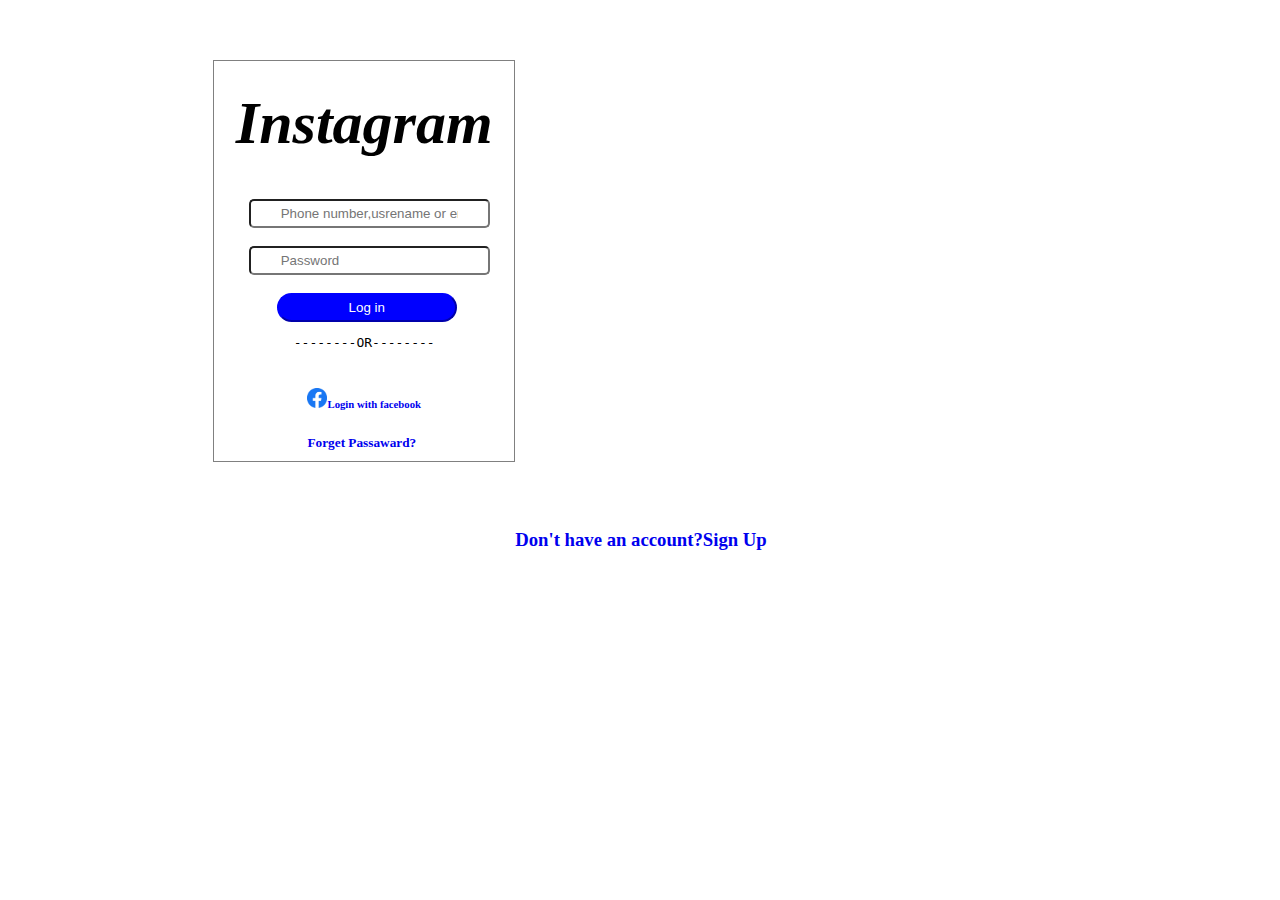
<file: login.html>
<!DOCTYPE html>
<html>
<head>
	<title>Login Page</title>
	<link rel="stylesheet" type="text/css" href="login.css">
</head>
<body>
	<div class="login"> 
		<form >
	<h1 id="h1"><i>Instagram </i></h1>
	<input id="ip" type="text username email" name="username" placeholder="Phone number,usrename or email" required=""><br>
	<input  id="ip1" type="password" name="password" placeholder="Password" required=""><br>
<button>Log in</button>
 <span><pre>--------OR--------</pre></span>
 <a href="#"> <h6> <img src="facebook.png"   width="20px"><b>Login with facebook</b></h6>
 	<h5><b id="fp">Forget Passaward?</b></h5>
</form></div>
<section>
 
	<h3>Don't have an account?<a style="text-decoration: none;" href="#">Sign Up</a></h3>
 
</section>
</body>
</html>
</file>
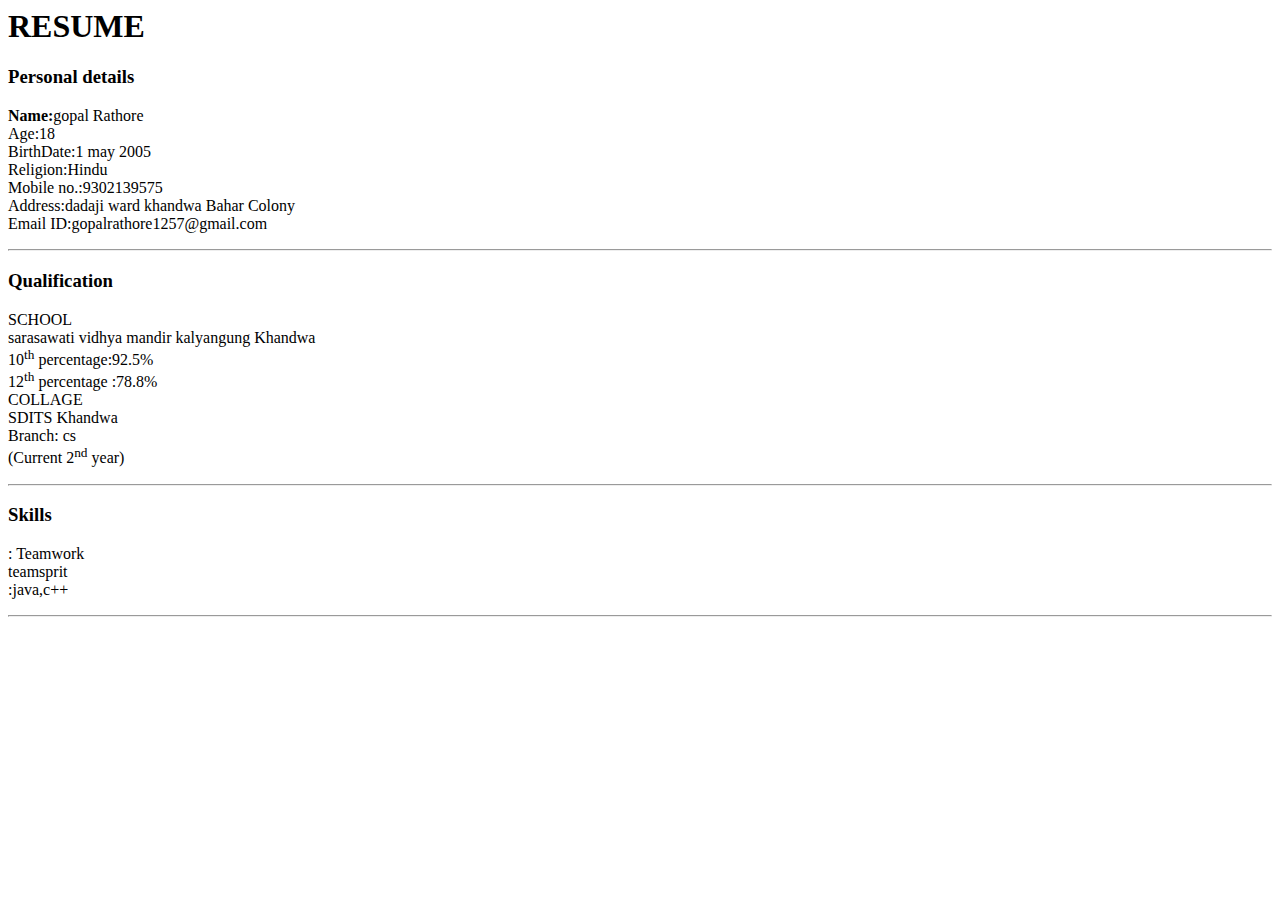
<file: resume.html>
<html>
<head>
<title>RESUME PRO</title>
</head>
<body>
<h1> RESUME</h1>
<h3>Personal details</h3>
<p>
<b>Name:</b>gopal Rathore
<br>
Age:18
<br>
 BirthDate:1 may 2005
<br>
Religion:Hindu<br>
Mobile no.:9302139575
<br>
Address:dadaji ward khandwa

Bahar Colony<br>
 Email ID:gopalrathore1257@gmail.com
</p>
<hr>
<h3>Qualification</h3>
<p>
 SCHOOL 
<br>
sarasawati vidhya mandir kalyangung  Khandwa<br>
10<sup>th</sup> percentage:92.5%<br>
12<sup>th</sup>  percentage :78.8%<br>
COLLAGE<br>
SDITS  Khandwa <br>
Branch: cs 
<br>
(Current 2<sup>nd</sup> year)
<hr>
<h3>Skills</h3>
<p>
: Teamwork <br>
 teamsprit <br>
:java,c++
<hr>
<br>
</body>
<html/>
</file>
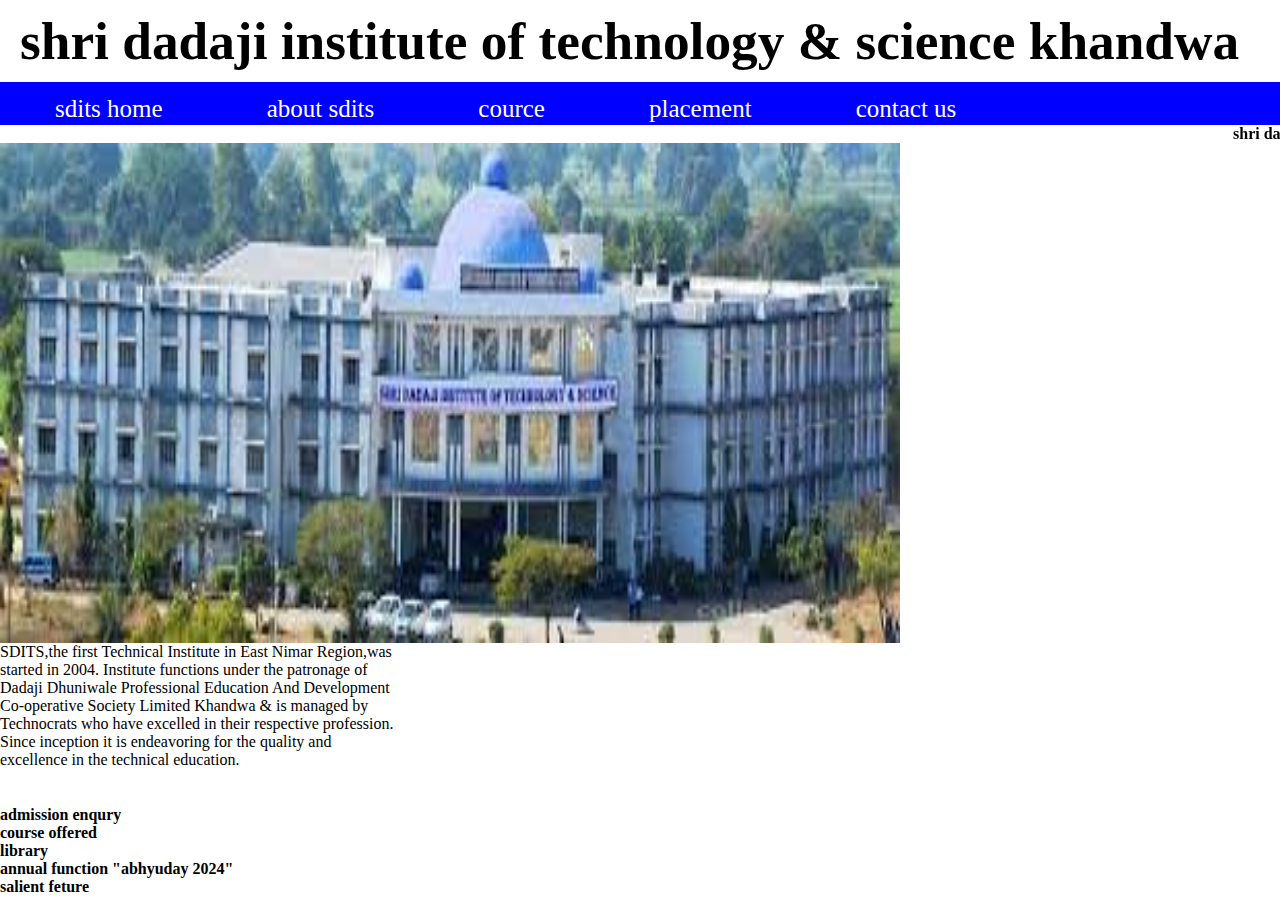
<file: sdits home.html>
<html>
     <head>
     <title>SDTIS home</title>
     <meta charset="utf-8">
     <meta name="viewport" content="width=device-width,intial-scale=1.0">
     <meta name="sdits collage,sditsengineering collage">
     <meta name="author" content="gopal rathore">
     <link rel="stylesheet" type="text/css"href="collage.css">
     </head>
     <body>
           <header>
          <div class="cen"><h1>  shri dadaji institute of
          technology & science khandwa</h1></div>
         </header>
                 <div class="header2">
                      <a href="sdits home.html"> sdits home</a>
                      <a href="about sdits.html">about sdits</a>
                      <a href="skilll.html"> cource</a>
                      <a href="project.html"> placement </a>
                      <a href="contact.html">contact us</a>
                      
                     </div>

           <marquee><h4> shri dadaji intitute of tecnology & science khandwa (mp) </h4></marquee>
          <main>

<div class"collage1">
           <div style="heght: 50vh;
 width: 100%;">
       </div>
      </div>
  </main>
<div class="contanor">
<div id="><abt"><img src="clg.jpg" height="500px" width="900px"></div>




   <div style="width: 400px">
<p>SDITS,the first Technical Institute in East Nimar Region,was started in 2004. 
Institute functions under the patronage of Dadaji Dhuniwale Professional Education And Development Co-operative Society Limited Khandwa & is managed by
 Technocrats who have excelled in their respective profession. Since inception it is endeavoring for the quality and excellence in the technical education.</p>

</div>

<div style="display: flex;positionabsolute;left: 70%;top:80%; background-color; purple; color: white;align-items: center;
padding: 5px 20px;"><h2>important notice</h2></div>
<div class=notice">
          <h4> admission enqury<br>
course offered<br>
library<br>
annual function "abhyuday 2024"<br>
salient feture<br>
</div>



</body>
    </html>
</file>
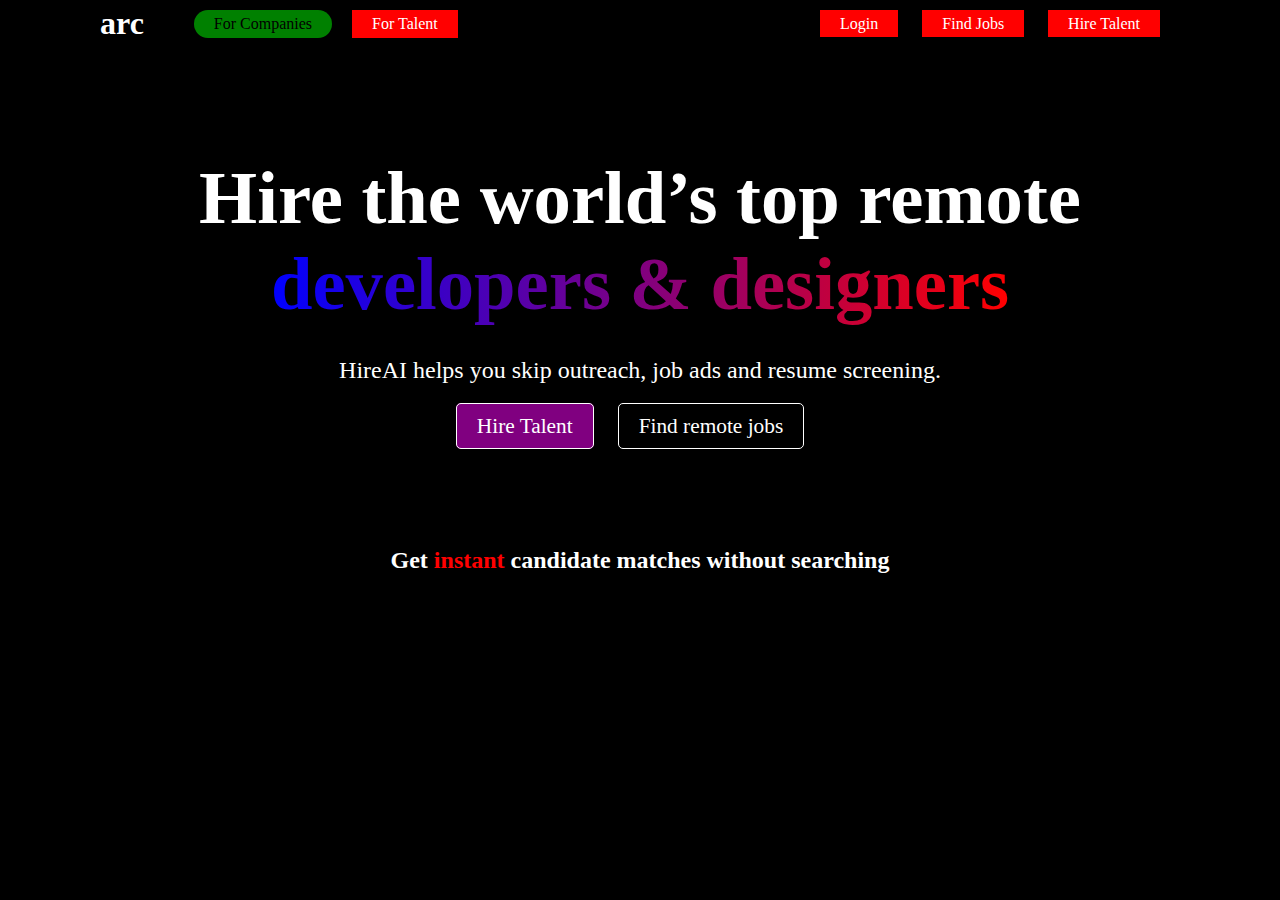
<file: sir.html>
﻿<!DOCTYPE html>
<html lang="en">

<head>
    <title>arc</title>
    <link href="sir.css" rel="stylesheet" />
</head>

<body>
    <header>
        <div id="logolink">
            <h1>arc</h1>
            <a class="active" href="index.html">For Companies</a>
            <a href="fortalent.html">For Talent</a>
        </div>

        <div>
            <a href="#">Login</a>
            <a href="#">Find Jobs</a>
            <a href="#">Hire Talent</a>
        </div>
    </header>
    <main>
        <section>
            <h1>Hire the world’s top remote</h1>
            <h1 class="grad">developers & designers</h1>
            <p>
                HireAI helps you skip outreach, job ads and resume screening.
            </p>
            <div id="btn">
                <a class="bg-p" href="#">Hire Talent</a>
                <a href="#">Find remote jobs</a>
            </div>

        </section>

    </main>
    <h2 class="center">
        Get <span class="text-red">instant</span> candidate matches without searching
    </h2>
</body>

</html>
</file>
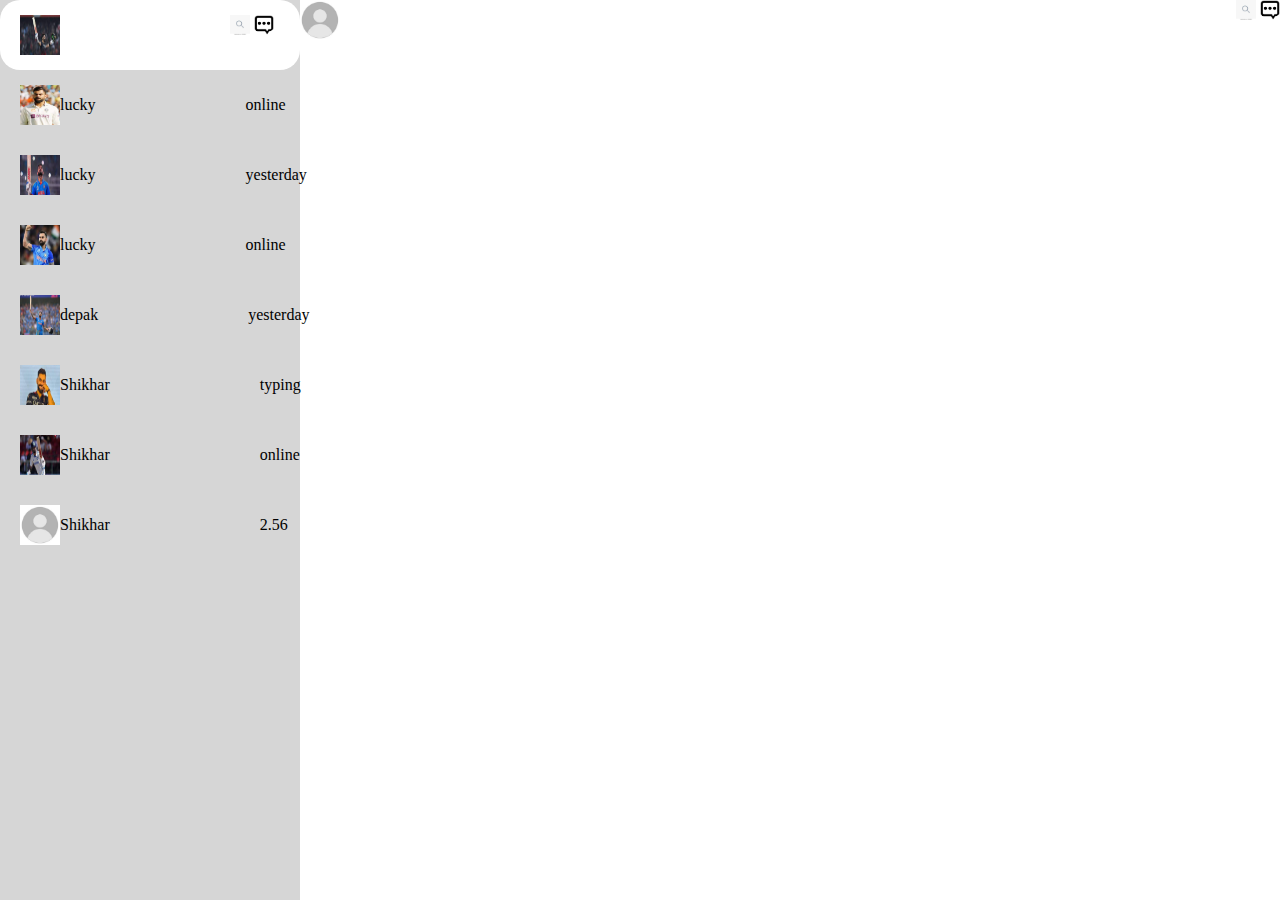
<file: whatsapp (1).html>
<!DOCTYPE html>
<html>
<head>
	<title>Whatsapp Web</title>
	<link rel="stylesheet" type="text/css" href="whatsapp.css">
</head>
<body>
<main>
	<aside>
		<div class="jay">
	  <div class="main1">
	  	
	  
		<div class="asidemain">
			<img src="a1.jpg" height="40px" width="40px" >
		</div>
		<div class="asidemain2">
			<img src="search1.png" height="20px" width="20px">
		 
			<img src="massage.png" height="20px" width="20px">
		</div>
	 </div>
	
</div>
	 <div class="main1">
	  	
	  
		<div class="asidemain">
			<img src="a2.jpg" height="40px" width="40px" >
			<span>lucky</span>
		</div>
		<div class="asidemain1">
			 <span>online</span>
		</div>
	 </div>
	  <div class="main1">
	  	
	  
		<div class="asidemain">
			<img src="a3.jpg" height="40px" width="40px" >
			<span>lucky</span>
		</div>
		<div class="asidemain1">
			 <span>yesterday</span>
		</div>
	 </div>
	  <div class="main1">
	  	
	  
		<div class="asidemain">
			<img src="a4.jpg" height="40px" width="40px" >
			<span>lucky</span>
		</div>
		<div class="asidemain1">
			 <span>online</span>
		</div>
	 </div>
	  <div class="main1">
	  	
	  
		<div class="asidemain">
			<img src="a5.jpg" height="40px" width="40px" >
			<span>depak</span>
		</div>
		<div class="asidemain1">
			 <span>yesterday</span>
		</div>
	 </div>
	  <div class="main1">
	  	
	  
		<div class="asidemain">
			<img src="a6.jpg" height="40px" width="40px" >
			<span>Shikhar</span>
		</div>
		<div class="asidemain1">
			 <span>typing</span>
		</div>
	 </div>
	  <div class="main1">
	  	
	  
		<div class="asidemain">
			<img src="a7.jpg" height="40px" width="40px" >
			<span>Shikhar</span>
		</div>
		<div class="asidemain1">
			 <span>online</span>
		</div>
	 </div>
	  <div class="main1">
	  	
	  
		<div class="asidemain">
			<img src="what.png" height="40px" width="40px" >
			<span>Shikhar</span>
		</div>
		<div class="asidemain1">
			 <span>2.56</span>
		</div>
	 </div>
	 
   </aside>
   
  <div class="main12">
  	<div class="main11">
			<img src="what.png" height="40px" width="40px" >
		</div>
		<div class="main13">
			<img src="search1.png" height="20px" width="20px">
		 
			<img src="massage.png" height="20px" width="20px">
		</div>

  	
  </div>
 
</main>
</body>
</html>
</file>
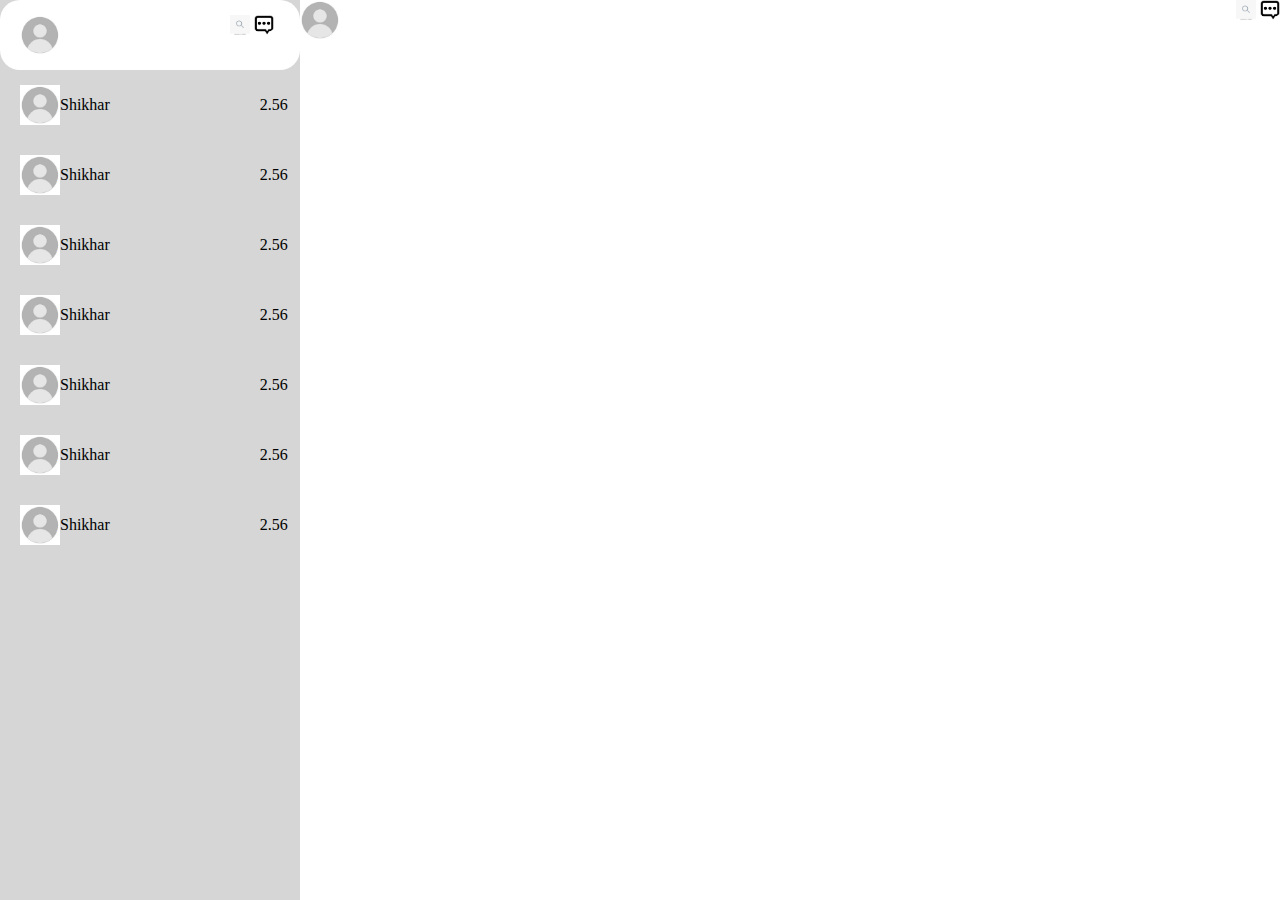
<file: whatsapp.html>
<!DOCTYPE html>
<html>
<head>
	<title>Whatsapp Web</title>
	<link rel="stylesheet" type="text/css" href="whatsapp.css">
</head>
<body>
<main>
	<aside>
		<div class="jay">
	  <div class="main1">
	  	
	  
		<div class="asidemain">
			<img src="what.png" height="40px" width="40px" >
		</div>
		<div class="asidemain2">
			<img src="search1.png" height="20px" width="20px">
		 
			<img src="massage.png" height="20px" width="20px">
		</div>
	 </div>
	
</div>
	 <div class="main1">
	  	
	  
		<div class="asidemain">
			<img src="what.png" height="40px" width="40px" >
			<span>Shikhar</span>
		</div>
		<div class="asidemain1">
			 <span>2.56</span>
		</div>
	 </div>
	  <div class="main1">
	  	
	  
		<div class="asidemain">
			<img src="what.png" height="40px" width="40px" >
			<span>Shikhar</span>
		</div>
		<div class="asidemain1">
			 <span>2.56</span>
		</div>
	 </div>
	  <div class="main1">
	  	
	  
		<div class="asidemain">
			<img src="what.png" height="40px" width="40px" >
			<span>Shikhar</span>
		</div>
		<div class="asidemain1">
			 <span>2.56</span>
		</div>
	 </div>
	  <div class="main1">
	  	
	  
		<div class="asidemain">
			<img src="what.png" height="40px" width="40px" >
			<span>Shikhar</span>
		</div>
		<div class="asidemain1">
			 <span>2.56</span>
		</div>
	 </div>
	  <div class="main1">
	  	
	  
		<div class="asidemain">
			<img src="what.png" height="40px" width="40px" >
			<span>Shikhar</span>
		</div>
		<div class="asidemain1">
			 <span>2.56</span>
		</div>
	 </div>
	  <div class="main1">
	  	
	  
		<div class="asidemain">
			<img src="what.png" height="40px" width="40px" >
			<span>Shikhar</span>
		</div>
		<div class="asidemain1">
			 <span>2.56</span>
		</div>
	 </div>
	  <div class="main1">
	  	
	  
		<div class="asidemain">
			<img src="what.png" height="40px" width="40px" >
			<span>Shikhar</span>
		</div>
		<div class="asidemain1">
			 <span>2.56</span>
		</div>
	 </div>
	 
   </aside>
   
  <div class="main12">
  	<div class="main11">
			<img src="what.png" height="40px" width="40px" >
		</div>
		<div class="main13">
			<img src="search1.png" height="20px" width="20px">
		 
			<img src="massage.png" height="20px" width="20px">
		</div>

  	
  </div>
 
</main>
</body>
</html>
</file>
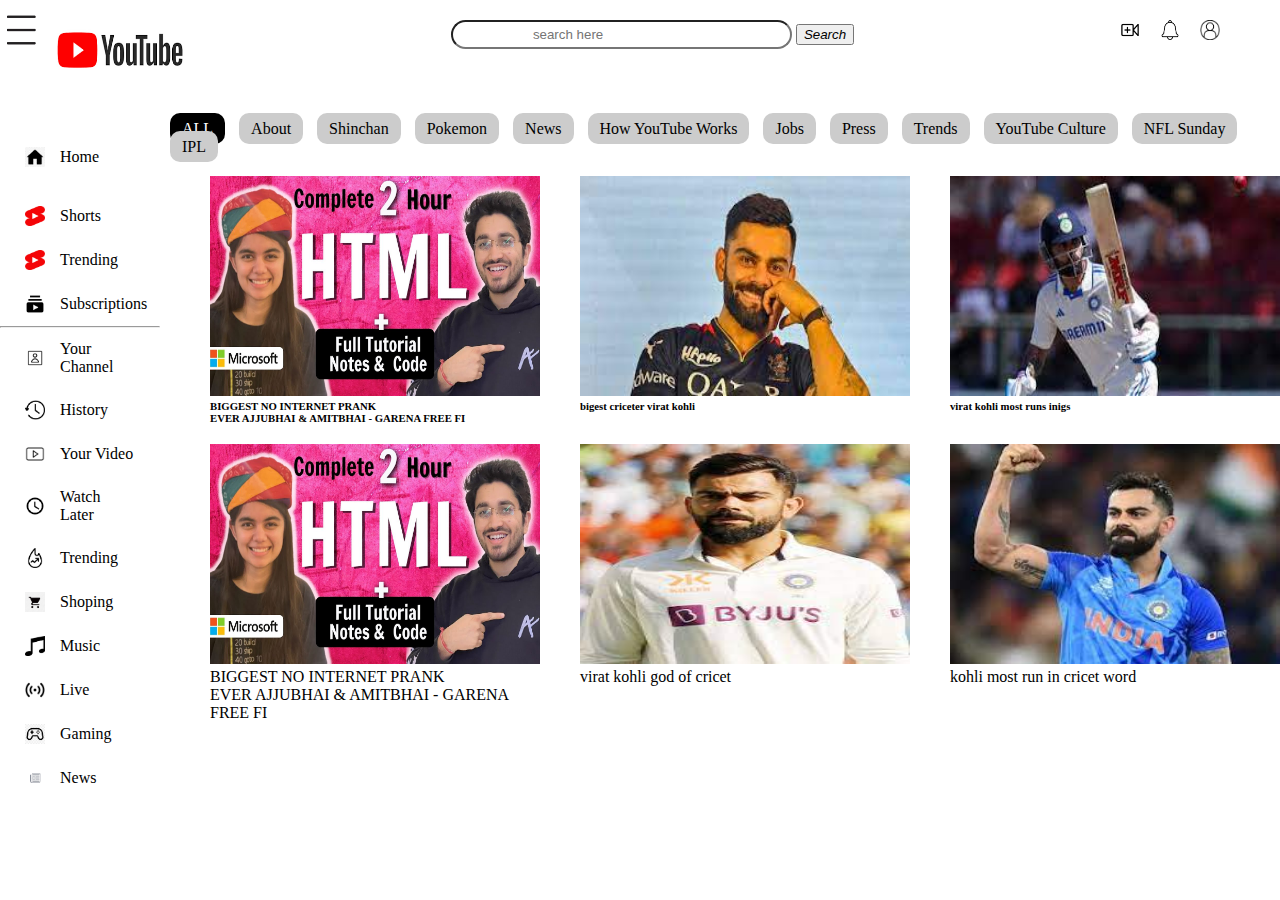
<file: youtube (1).html>
<!DOCTYPE html>
<html>
<head>
	<title>Youtube</title>
	<link rel="stylesheet" type="text/css" href="youtube.css">
</head>
<body>
	<header>
		<div class="logo">
			 <img  id="me" src="menu.png" height="60px" width="45px">
			<img  id="me1" src="youtube2.png" height="100px" width="150px">
		</div>
		<div class="search">
			<form action="">
				<input type="text" name="search" placeholder="search here">
				<button><i class="search">Search</i></button>
			</form>
		 
		</div>
		<div class="icon">
			<i class="i12"><img src="video.png" height="20px" width="20px" ></i>
			<i class="i12"><img src="bell.png"  height="20px" width="20px"></i>
			<i  class="i12"> <img src="account.png" height="20px" width="20px" ></i>
		</div>
		
	</header>
<main>
	<aside>
 <div class="nav">
      <a class="nav-link">
          <img src="home.png" height="20px" width="20px"> 
        <span>Home</span>
      </a>
  </div>
 
<div class="nav">
  <a class="nav-link ">
      <img src="short.png"  height="20px" width="20px"> 
     <span>Shorts</span>
  </a>
  <a class="nav-link">
   <img src="short.png" height="20px" width="20px" > 
     <span>Trending</span>
  </a>
  <a class="nav-link">
     <img src="subsciption.png" height="20px" width="20px" > 
     <span>Subscriptions</span>
  </a>

<hr>
<a class="nav-link">
   <img src="chennal.png" height="20px" width="20px" > 
     <span>Your Channel</span>
  </a>
  <a class="nav-link">
       <img src="history.png" height="20px" width="20px" > 
     <span>History</span>
  </a>
  <a class="nav-link">
     <img src="yvideo.png" height="20px" width="20px" > 
     <span>Your Video</span>
  </a>
  <a class="nav-link">
   <img src="wlater.png" height="20px" width="20px" > 
     <span>Watch Later</span>
  </a>
  <a class="nav-link">
       <img src="trading.png" height="20px" width="20px" > 
     <span>Trending</span>
  </a>
  <a class="nav-link">
     <img src="shoping.png" height="20px" width="20px" > 
     <span>Shoping</span>
  </a>
  <a class="nav-link">
      <img src="music.png" height="20px" width="20px" > 
     <span>Music</span>
  </a>
  <a class="nav-link">
     <img src="live.png" height="20px" width="20px" > 
     <span>Live</span>
  </a>
  <a class="nav-link">
     <img src="gaming.png" height="20px" width="20px" > 
     <span>Gaming</span>
  </a>
  <a class="nav-link">
     <img src="news.png" height="20px" width="20px" > 
     <span>News</span>
  </a>
</div>

	</aside>
	
<div class="mfunction">
	 
		<a id="active" href="#">ALL</a>
		<a href="#"> About</a>
		<a href="#">Shinchan</a>
		<a href="#">Pokemon</a>
		<a href="#">News</a>
		<a href="#">How YouTube Works</a>
		<a href="#">Jobs</a>
		<a href="#">Press</a>
		<a href="#">Trends</a>
		<a href="#">YouTube Culture</a>
		<a href="#">NFL Sunday</a>
		<a href="#">IPL</a>
	 
	<section>
	 
	<div class="chota">
		<img src="yt.jpg" height="220px" width="330px"  >
		<h6>
			BIGGEST NO INTERNET PRANK<br>
			EVER AJJUBHAI  & AMITBHAI - GARENA FREE FI
		</h6>
	</div>
	<div class="chota">
		<img src="a6.jpg"  height="220px" width="330px">
		<h6>bigest criceter virat kohli</h6>
	</div>
	<div class="chota">
		<img src="a7.jpg"  height="220px" width="330px" >
		<h6>virat kohli most runs inigs </h6>
	</div>
 
</section>
<section>
	 
	<div class="chota">
		<img src="yt.jpg"  height="220px" width="330px" >
		<p>
			BIGGEST NO INTERNET PRANK<br>
			EVER AJJUBHAI  & AMITBHAI - GARENA FREE FI
		</p>
	</div>
	<div class="chota">
		<img src="a2.jpg"  height="220px" width="330px" >
		<p>virat kohli god of cricet</p>
	</div>
	<div class="chota">
		<img src="a4.jpg"  height="220px" width="330px" >
		<p>kohli most run in cricet word</p>
	</div>
 
</section>
 
</div>
 
 

	</main>

		 

</body>
</html>
</file>
<file: login.css>
.login{
	display: flex;
justify-content: center;
align-items: center;
 border:1px solid gray;
	 width:300px;
	 height: 400px;
	 
background-color: white;
	 
	 background-attachment: cover;
}
form{
	display: flex;
	align-items: center; 
	flex-direction:column;
	box-shadow: 0px 0px 0px 20px rgba(0 0 0 0.75);
}
button{
	padding: 5px 70px;
	background-color:blue;
	color:white;
	border-radius: 20px;
	border-color:blue;
	margin-left: 5px;
}
#ip,#ip1{
	margin-left: 10px;
	padding: 5px 30px;
	border-radius: 5px;
border:1px thin gray;
}
 
a{
	text-decoration: none;

}
body{
	display: flex;
	justify-content: center;
	margin-top: 60px;
}
#fp{
	margin-right: : 100px;
	margin-bottom: 50px;
}
#h1{
	font-size: 45pt;
}
.second{
	display: flex;
	 
	width: 300px;
	height: 50px;
	border:4px thin gray;
}
section{
	display: flex;
	justify-content: flex-start;
	align-items: center;
	margin-top: 450px;
	margin-right:300px;
}
</file>
<file: collage.css>
*{
  margin: 0;
}
header{
      display: flex;
      justify-content: space-between;
      background-color: white;
      color: black;
      padding: 10px 20px;
      }
     body{
          background-color:10px;
       }
        header h1{
                margin-left: flex-start;
                display: flex;
                justify-content: flex-start;
                align-items: center;
                font-size: 40pt;
        }
         .header2 a{
                   display: inline-flex;
                   margin-top: 11px;
                   margin-left: 10px;
                   padding:2px 45px;
                   text-decoration: none;
                    font-size: 25px;
                    color: white;
                  transition: all 1s;
       }
          .header2{
                  background-color: blue
        }
                  h1 img{
                        border-radius: 50px
        }
                .collage1
                       display: flex;
                          align-items: center;
                           font-size:20pt;     
                           background-image:url(clgphoto.jpg);
                         background-size: cover;
                           height: 50vh;
}
                   



                    .contanor{
                             dispaly: flex;
                             align-items: center;
                             
                              margin-left: 50px;
                              margin-top: 20px;
            }



                    .about2{
                           background-image: url(clgphoto.jpg);
                           
                         background-size: 100% 100%;
                         height: 150px;
                              
                                      margin-top: 30px
                                      color: white;
                                     font-size: 40pt;
                                     ;
                                    }
                                         .btnq{
                                              display: flex;
                                              align-items:center;
                                              }
                                               .notice{
                                             display: flex;position:absolute;
                                              left: 70%;
                                              color: black;    
                                               font-size: 17px;
}
</file>
<file: sir.css>
*{
    margin: 0px;
}

body {
    background-color: black;
    color: white;
}

header {
    display: flex;
    justify-content: space-between;
    padding: 5px 100px;
    color: white;
    align-items: center;
}



#logolink {
    display: flex;
    align-items: center;
}

#logolink h1 {
    margin-right: 50px;
}

h1 {
    color: white;
}

a {
    color: white;
    text-decoration: none;
    margin-right: 20px;
    padding: 5px 20px;
    background-color: red;
    transition: all 1s;

}

a:hover {
    color: black;
    background-color: grey;
    border-radius: 50px;
}

.active {
    color: black;
    background-color: green;
    border-radius: 50px;
}

section {
    display: flex;
    height: 500px;
    justify-content: center;
    align-items: center;
    flex-direction: column;
}

section h1 {
    font-size: 56pt;
}

section p {
    margin: 30px 0px;
    font-size: 18pt;
}

.grad {
    background-image: linear-gradient(to right, blue 0%, purple 50%, red);
    background-clip: text;
    -webkit-text-fill-color: transparent;
}

#btn a {
    padding: 10px 20px;
    border-radius: 5px;
    border: solid thin white;
    background-color: transparent;
    font-size: 16pt;
}

#btn a.bg-p {
    background-color: purple;
}

.text-red {
    color: red;
}

.center {
    text-align: center;
}
</file>
<file: whatsapp.css>
*{
 	margin: 0px;
 }

 aside{
 	 
 	height: 100vh;
 	width: 300px;
 	background-color: #3333;
 }
 .asidemain2{
 	margin-left: 170px;
 }
.main1{
	display: flex;
	padding: 15px 20px;
 
}
.main1 .asidemain1{
	margin-left: 150px;
	display: flex;
 	align-items: center;
}
 .asidemain{
 	display: flex;
 	align-items: center;

 }
 .jay{
 	background-color:white;
 	border-radius: 20px;
 	 
 }
 main{
 	display: flex;
 }
 .main12{
 	display: flex;
 	justify-content: space-between;
 	width: 100%;

 }
</file>
<file: youtube.css>
*{
	margin: 0px;
}
 
.logo{
	display: flex;
	justify-content: flex-start;
	 
}
.logo #me  {
	 margin-bottom: 20px;

}
.logo #me1{
	margin-bottom: 20px;
}
 
 header{
 	display: flex;
 	justify-content: space-between;


 }
 input{
 	margin-top: 20px;
 	padding: 5px 80px;
 	border-radius: 15px;
 }
 .icon{
 	display: flex;
 	margin-top: 20px;
 	margin-right:50px;
 }
 .i12{
 	margin: 0px 10px;
 }
 .home{
 	text-decoration: none;
 	padding: 0px 5px;
  
 }
 
 .nav {
    width: 100%;
    display: flex;
    flex-direction: column;
    margin-bottom: 15px;
    margin-top: 15px;
  }
  .nav-link {
   display: flex;
   align-items: center;
   padding: 12px 25px;
 }
 
.nav-link span {
   margin-left: 15px;
 }
 aside{
 	height: 80vh;
 	width: 200px;
 	overflow-y: auto;
 }
 aside a:hover{
 	transform: translateX(25px);
 	transition: all 1s;
 }
 main{
 	display: flex;
 }
  
 
 .mfunction a{
 	background-color: #ccc;
 	color: black;
 	padding: 7px 12px;
 	border-radius: 10px;
 
 	align-items: center;
 	flex-direction: row; 
  
  text-decoration: none;
  margin-left: 10px;

 }
 #active{
 	background-color: black;
 	color: white;
 }
 section{
 	display:  grid;
  grid-template-columns: auto auto auto;
    grid-template-rows: : auto auto auto;
  grid-gap: 10px;
  margin-left: 20px;
  margin-top:20px;
 }
  section img:hover{transform: scale(1.1);
  }
  .chota{
    margin-left: 30px;
  }
</file>
